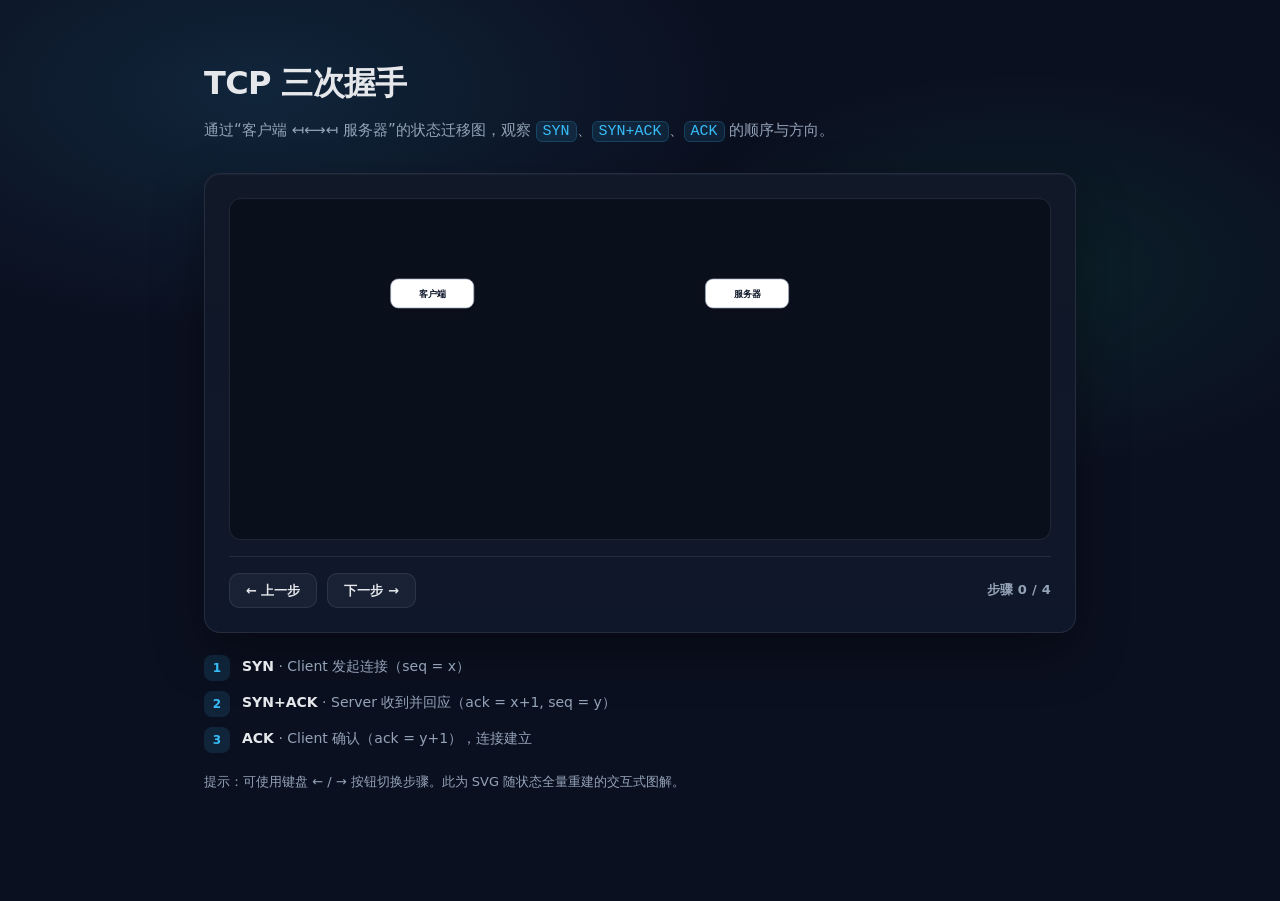
<file: articles/tcp-handshake.html>
<!DOCTYPE html>
<html lang="zh-CN">
<head>
<meta charset="UTF-8" />
<meta name="viewport" content="width=device-width, initial-scale=1.0" />
<title>TCP 三次握手 · 交互式解释</title>
<style>
  :root {
    --bg: #0b1020;
    --card: #111827;
    --card-2: #0f172a;
    --text: #e5e7eb;
    --muted: #94a3b8;
    --accent: #38bdf8;
    --border: rgba(148, 163, 184, 0.15);
  }
  * { box-sizing: border-box; }
  body {
    margin: 0;
    background:
      radial-gradient(1200px 600px at 20% 10%, rgba(56,189,248,0.12), transparent 40%),
      radial-gradient(900px 500px at 80% 30%, rgba(16,185,129,0.10), transparent 40%),
      var(--bg);
    color: var(--text);
    font-family: 'Inter', system-ui, -apple-system, 'Segoe UI', Roboto, 'PingFang SC', 'Hiragino Sans GB', 'Microsoft YaHei', sans-serif;
    line-height: 1.7;
    -webkit-font-smoothing: antialiased;
  }
  .page { max-width: 920px; margin: 0 auto; padding: 56px 24px 96px; }
  h1 { font-size: 32px; font-weight: 700; letter-spacing: -0.02em; margin: 0 0 8px; }
  .sub { color: var(--muted); font-size: 15px; margin: 0 0 28px; }
  .card {
    background: linear-gradient(180deg, var(--card), var(--card-2));
    border: 1px solid var(--border);
    border-radius: 16px;
    box-shadow: 0 20px 50px rgba(0,0,0,0.35), 0 1px 0 rgba(255,255,255,0.04) inset;
    padding: 24px;
  }
  .stage { background: #0a0f1c; border: 1px solid var(--border); border-radius: 12px; overflow: hidden; }
  #tcp-svg-container { width: 100%; height: 340px; }
  .stepbar {
    display: flex; align-items: center; justify-content: space-between;
    gap: 12px; margin-top: 16px; padding-top: 16px; border-top: 1px solid var(--border);
  }
  .controls { display: inline-flex; gap: 10px; }
  button {
    appearance: none; border: 1px solid var(--border); color: var(--text);
    background: rgba(148,163,184,0.08); font: 600 13px/1 Inter, system-ui, sans-serif;
    padding: 10px 16px; border-radius: 10px; cursor: pointer;
    transition: transform .12s ease, background .12s ease, border-color .12s ease;
  }
  button:hover { background: rgba(148,163,184,0.15); border-color: rgba(148,163,184,0.3); transform: translateY(-1px); }
  button:active { transform: translateY(0); }
  .step-label { color: var(--muted); font-size: 13px; font-weight: 600; letter-spacing: 0.02em; }
  .legend { color: var(--muted); font-size: 13px; margin-top: 18px; }
  code { color: var(--accent); background: rgba(56,189,248,0.1); border: 1px solid rgba(56,189,248,0.2); padding: 1px 6px; border-radius: 6px; font-family: ui-monospace, 'SF Mono', Menlo, Consolas, monospace; }
  .steps-text { display: grid; gap: 10px; margin-top: 22px; }
  .step-item { display: flex; gap: 12px; color: var(--muted); font-size: 14px; }
  .step-item .n { flex: 0 0 26px; height: 26px; line-height: 26px; text-align: center; border-radius: 8px; background: rgba(56,189,248,0.12); color: var(--accent); font-weight: 700; font-size: 12px; }
</style>
</head>
<body>
  <div class="page">
    <h1>TCP 三次握手</h1>
    <p class="sub">通过“客户端 ↤⟷↤ 服务器”的状态迁移图，观察 <code>SYN</code>、<code>SYN+ACK</code>、<code>ACK</code> 的顺序与方向。</p>

    <div class="card">
      <div class="stage">
        <div id="tcp-svg-container"></div>
      </div>
      <div class="stepbar">
        <div class="controls">
          <button id="prev-btn" aria-label="上一步">← 上一步</button>
          <button id="next-btn" aria-label="下一步">下一步 →</button>
        </div>
        <div class="step-label" id="step-display"></div>
      </div>
    </div>

    <div class="steps-text">
      <div class="step-item"><span class="n">1</span><span><strong style="color:var(--text)">SYN</strong> · Client 发起连接（seq = x）</span></div>
      <div class="step-item"><span class="n">2</span><span><strong style="color:var(--text)">SYN+ACK</strong> · Server 收到并回应（ack = x+1, seq = y）</span></div>
      <div class="step-item"><span class="n">3</span><span><strong style="color:var(--text)">ACK</strong> · Client 确认（ack = y+1），连接建立</span></div>
    </div>

    <p class="legend">提示：可使用键盘 ← / → 按钮切换步骤。此为 SVG 随状态全量重建的交互式图解。</p>
  </div>

  <script type="module">
    import { tcpHandshakeVis, PlaybackController, SVGRenderer } from '../assets/tech-svg/tech-svg.browser.js';

    const container = document.getElementById('tcp-svg-container');
    const renderer = new SVGRenderer(container);
    const controller = new PlaybackController(tcpHandshakeVis, renderer);
    controller.seek(0, false);

    const prevBtn = document.getElementById('prev-btn');
    const nextBtn = document.getElementById('next-btn');
    const stepDisplay = document.getElementById('step-display');

    function update() {
      stepDisplay.textContent = `步骤 ${controller.getCurrentStep()} / ${tcpHandshakeVis.totalSteps - 1}`;
    }
    update();

    prevBtn.addEventListener('click', () => { controller.prev(); update(); });
    nextBtn.addEventListener('click', () => { controller.next(); update(); });

    window.addEventListener('keydown', (e) => {
      if (e.key === 'ArrowLeft') { controller.prev(); update(); }
      if (e.key === 'ArrowRight') { controller.next(); update(); }
    });
  </script>
</body>
</html>
</file>
